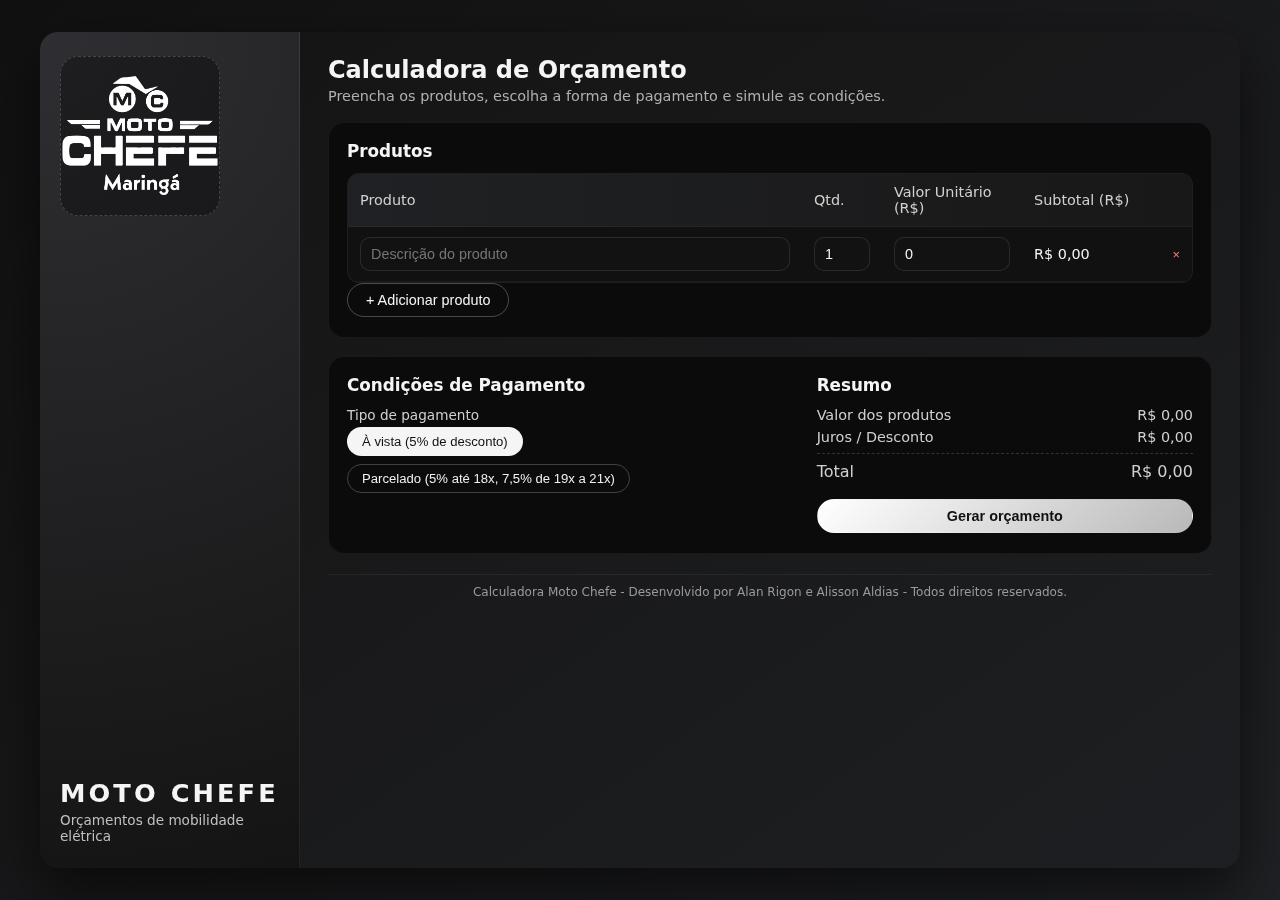
<file: index.html>
<!DOCTYPE html>
<html lang="pt-BR">
  <head>
    <meta charset="UTF-8" />
    <title>Calculadora - Moto Chefe</title>
    <meta name="viewport" content="width=device-width, initial-scale=1.0" />
    <link rel="stylesheet" href="styles.css" />
    <link rel="icon" type="image/webp" href="moto-chefe-maringa2-19.webp" />
  </head>
  <body id="pagina-calculadora">
    <div class="app-container">
      <aside class="brand-panel">
        <div class="logo-placeholder">
          <!-- Espaço para inserir a logo -->
          <img src="moto-chefe-maringa2-19.webp" alt="Logo Moto Chefe" class="logo-img" />
        </div>
        <div class="brand-text">
          <h1>Moto Chefe</h1>
          <p>Orçamentos de mobilidade elétrica</p>
        </div>
      </aside>

      <main class="content-panel">
        <header class="page-header">
          <h2>Calculadora de Orçamento</h2>
          <p>Preencha os produtos, escolha a forma de pagamento e simule as condições.</p>
        </header>

        <section class="card">
          <h3>Produtos</h3>
          <div class="table-wrapper">
            <table class="produtos-table">
              <thead>
                <tr>
                  <th>Produto</th>
                  <th>Qtd.</th>
                  <th>Valor Unitário (R$)</th>
                  <th>Subtotal (R$)</th>
                  <th></th>
                </tr>
              </thead>
              <tbody id="produtos-body">
                <!-- Linhas adicionadas via JS -->
              </tbody>
            </table>
          </div>
          <button class="btn ghost" id="btn-adicionar-produto">+ Adicionar produto</button>
        </section>

        <section class="card grid-2">
          <div>
            <h3>Condições de Pagamento</h3>
            <div class="field-group">
              <label>Tipo de pagamento</label>
              <div class="chip-group">
                <button class="chip chip-selected" data-pagamento="avista">À vista (5% de desconto)</button>
                <button class="chip" data-pagamento="parcelado">
                  Parcelado (5% até 18x, 7,5% de 19x a 21x)
                </button>
              </div>
            </div>

            <div class="field-group" id="campo-parcelas" style="display: none;">
              <label for="parcelas">Número de parcelas</label>
              <select id="parcelas">
                <!-- 1 a 21 parcelas -->
              </select>
              <small class="hint">
                Até 12x: sem juros. 13x a 18x: juros de 5% sobre o total. 19x a 21x: juros de 7,5% sobre o total.
              </small>
            </div>
          </div>

          <div>
            <h3>Resumo</h3>
            <div class="resumo-linha">
              <span>Valor dos produtos</span>
              <span id="resumo-subtotal">R$ 0,00</span>
            </div>
            <div class="resumo-linha">
              <span>Juros / Desconto</span>
              <span id="resumo-ajuste">R$ 0,00</span>
            </div>
            <div class="resumo-linha destaque">
              <span>Total</span>
              <span id="resumo-total">R$ 0,00</span>
            </div>
            <div class="resumo-linha" id="linha-parcela" style="display: none;">
              <span>Valor da parcela</span>
              <span id="resumo-parcela">R$ 0,00</span>
            </div>

            <button class="btn primary full" id="btn-gerar-orcamento">
              Gerar orçamento
            </button>
          </div>
        </section>

        <footer class="page-footer">
          <span>Calculadora Moto Chefe - Desenvolvido por Alan Rigon e Alisson Aldias - Todos direitos reservados.</span>
        </footer>
      </main>
    </div>

    <script src="protection.js"></script>
    <script src="script.js"></script>
  </body>
</html>
</file>
<file: styles.css>
*,
*::before,
*::after {
  box-sizing: border-box;
  margin: 0;
  padding: 0;
}

body {
  font-family: system-ui, -apple-system, BlinkMacSystemFont, "Segoe UI", sans-serif;
  background: linear-gradient(135deg, #111111, #202124);
  color: #f5f5f5;
  min-height: 100vh;
  display: flex;
}

.app-container {
  display: flex;
  width: 100%;
  max-width: 1200px;
  margin: 32px auto;
  border-radius: 18px;
  overflow: hidden;
  box-shadow: 0 24px 60px rgba(0, 0, 0, 0.6);
  background: rgba(12, 12, 12, 0.9);
  backdrop-filter: blur(18px);
}

.brand-panel {
  width: 260px;
  background: radial-gradient(circle at top left, #2f2f33, #141414);
  border-right: 1px solid rgba(255, 255, 255, 0.06);
  padding: 24px 20px;
  display: flex;
  flex-direction: column;
  justify-content: space-between;
}

.logo-placeholder {
  width: 160px;
  height: 160px;
  border-radius: 18px;
  border: 1px dashed rgba(255, 255, 255, 0.18);
  display: flex;
  align-items: center;
  justify-content: center;
  margin-bottom: 24px;
  color: rgba(255, 255, 255, 0.7);
  font-weight: 500;
  letter-spacing: 0.08em;
  text-transform: uppercase;
  background: rgba(0, 0, 0, 0.35);
}

.logo-img {
  max-width: 100%;
  max-height: 100%;
  object-fit: contain;
}

.brand-text h1 {
  font-size: 1.6rem;
  letter-spacing: 0.12em;
  text-transform: uppercase;
}

.brand-text p {
  margin-top: 4px;
  font-size: 0.85rem;
  color: #c0c0c0;
}

.content-panel {
  flex: 1;
  padding: 24px 28px 28px;
  background: linear-gradient(145deg, #151515, #1e1f22);
}

.page-header h2 {
  font-size: 1.5rem;
}

.page-header p {
  margin-top: 4px;
  color: #b0b0b0;
  font-size: 0.9rem;
}

.card {
  background: rgba(10, 10, 10, 0.9);
  border-radius: 16px;
  padding: 18px 18px 20px;
  margin-top: 18px;
  border: 1px solid rgba(255, 255, 255, 0.06);
}

.page-footer {
  margin-top: 20px;
  padding-top: 10px;
  border-top: 1px solid rgba(255, 255, 255, 0.06);
  font-size: 0.75rem;
  color: #9a9a9a;
  text-align: center;
}

.card h3 {
  font-size: 1.05rem;
  margin-bottom: 12px;
}

.table-wrapper {
  border-radius: 12px;
  border: 1px solid rgba(255, 255, 255, 0.06);
  overflow: hidden;
  background: rgba(18, 18, 18, 0.9);
}

table {
  width: 100%;
  border-collapse: collapse;
  font-size: 0.9rem;
}

thead {
  background: linear-gradient(90deg, #202124, #181818);
}

th,
td {
  padding: 10px 12px;
  text-align: left;
  border-bottom: 1px solid rgba(255, 255, 255, 0.04);
}

th {
  font-weight: 500;
  color: #d0d0d0;
}

tbody tr:nth-child(even) {
  background: rgba(255, 255, 255, 0.01);
}

tbody tr:hover {
  background: rgba(255, 255, 255, 0.03);
}

input[type="text"],
input[type="number"],
input[type="tel"],
textarea,
select {
  width: 100%;
  background: #121212;
  border-radius: 10px;
  border: 1px solid rgba(255, 255, 255, 0.1);
  padding: 8px 10px;
  color: #f5f5f5;
  outline: none;
  font-size: 0.9rem;
}

input:focus,
textarea:focus,
select:focus {
  border-color: #ffffff;
  box-shadow: 0 0 0 1px rgba(255, 255, 255, 0.2);
}

input[type="number"]::-webkit-outer-spin-button,
input[type="number"]::-webkit-inner-spin-button {
  -webkit-appearance: none;
  margin: 0;
}

input[type="number"] {
  -moz-appearance: textfield;
}

.btn {
  border-radius: 999px;
  border: 1px solid transparent;
  padding: 8px 18px;
  font-size: 0.9rem;
  cursor: pointer;
  transition: all 0.18s ease;
  display: inline-flex;
  align-items: center;
  justify-content: center;
  gap: 6px;
}

.btn.primary {
  background: linear-gradient(135deg, #ffffff, #b9b9b9);
  color: #111111;
  font-weight: 600;
}

.btn.primary:hover {
  filter: brightness(1.05);
  transform: translateY(-1px);
  box-shadow: 0 10px 25px rgba(0, 0, 0, 0.5);
}

.btn.ghost {
  background: transparent;
  border-color: rgba(255, 255, 255, 0.25);
  color: #f5f5f5;
}

.btn.ghost:hover {
  background: rgba(255, 255, 255, 0.06);
}

.btn.full {
  width: 100%;
  margin-top: 12px;
}

.grid-2 {
  display: grid;
  grid-template-columns: 1.2fr 1fr;
  gap: 18px;
}

.field-group {
  margin-bottom: 12px;
}

.field-group label {
  display: block;
  font-size: 0.85rem;
  margin-bottom: 4px;
  color: #d0d0d0;
}

.hint {
  font-size: 0.75rem;
  color: #9a9a9a;
  margin-top: 4px;
  display: block;
}

.chip-group {
  display: flex;
  flex-wrap: wrap;
  gap: 8px;
}

.chip {
  border-radius: 999px;
  padding: 6px 14px;
  font-size: 0.82rem;
  border: 1px solid rgba(255, 255, 255, 0.22);
  background: transparent;
  color: #f0f0f0;
  cursor: pointer;
  transition: all 0.18s ease;
}

.chip:hover {
  background: rgba(255, 255, 255, 0.06);
}

.chip-selected {
  background: #f5f5f5;
  color: #111111;
  border-color: transparent;
}

.resumo-linha {
  display: flex;
  justify-content: space-between;
  align-items: center;
  font-size: 0.9rem;
  margin-bottom: 6px;
  color: #d0d0d0;
}

.resumo-linha span:last-child {
  font-weight: 500;
}

.resumo-linha.destaque {
  margin-top: 8px;
  padding-top: 8px;
  border-top: 1px dashed rgba(255, 255, 255, 0.16);
  font-size: 1rem;
}

.checkbox-row {
  display: flex;
  align-items: center;
  gap: 8px;
  font-size: 0.85rem;
  color: #d0d0d0;
}

.checkbox-row input[type="checkbox"] {
  width: 16px;
  height: 16px;
}

.btn-remover {
  background: transparent;
  border: none;
  color: #ff7b7b;
  cursor: pointer;
  font-size: 0.8rem;
}

.btn-remover:hover {
  color: #ffb0b0;
}

@media (max-width: 960px) {
  .app-container {
    flex-direction: column;
    margin: 16px;
  }

  .brand-panel {
    width: 100%;
    flex-direction: row;
    align-items: center;
    gap: 16px;
    padding: 16px;
  }

  .logo-placeholder {
    width: 96px;
    height: 96px;
    margin-bottom: 0;
  }

  .grid-2 {
    grid-template-columns: 1fr;
  }
}
</file>
